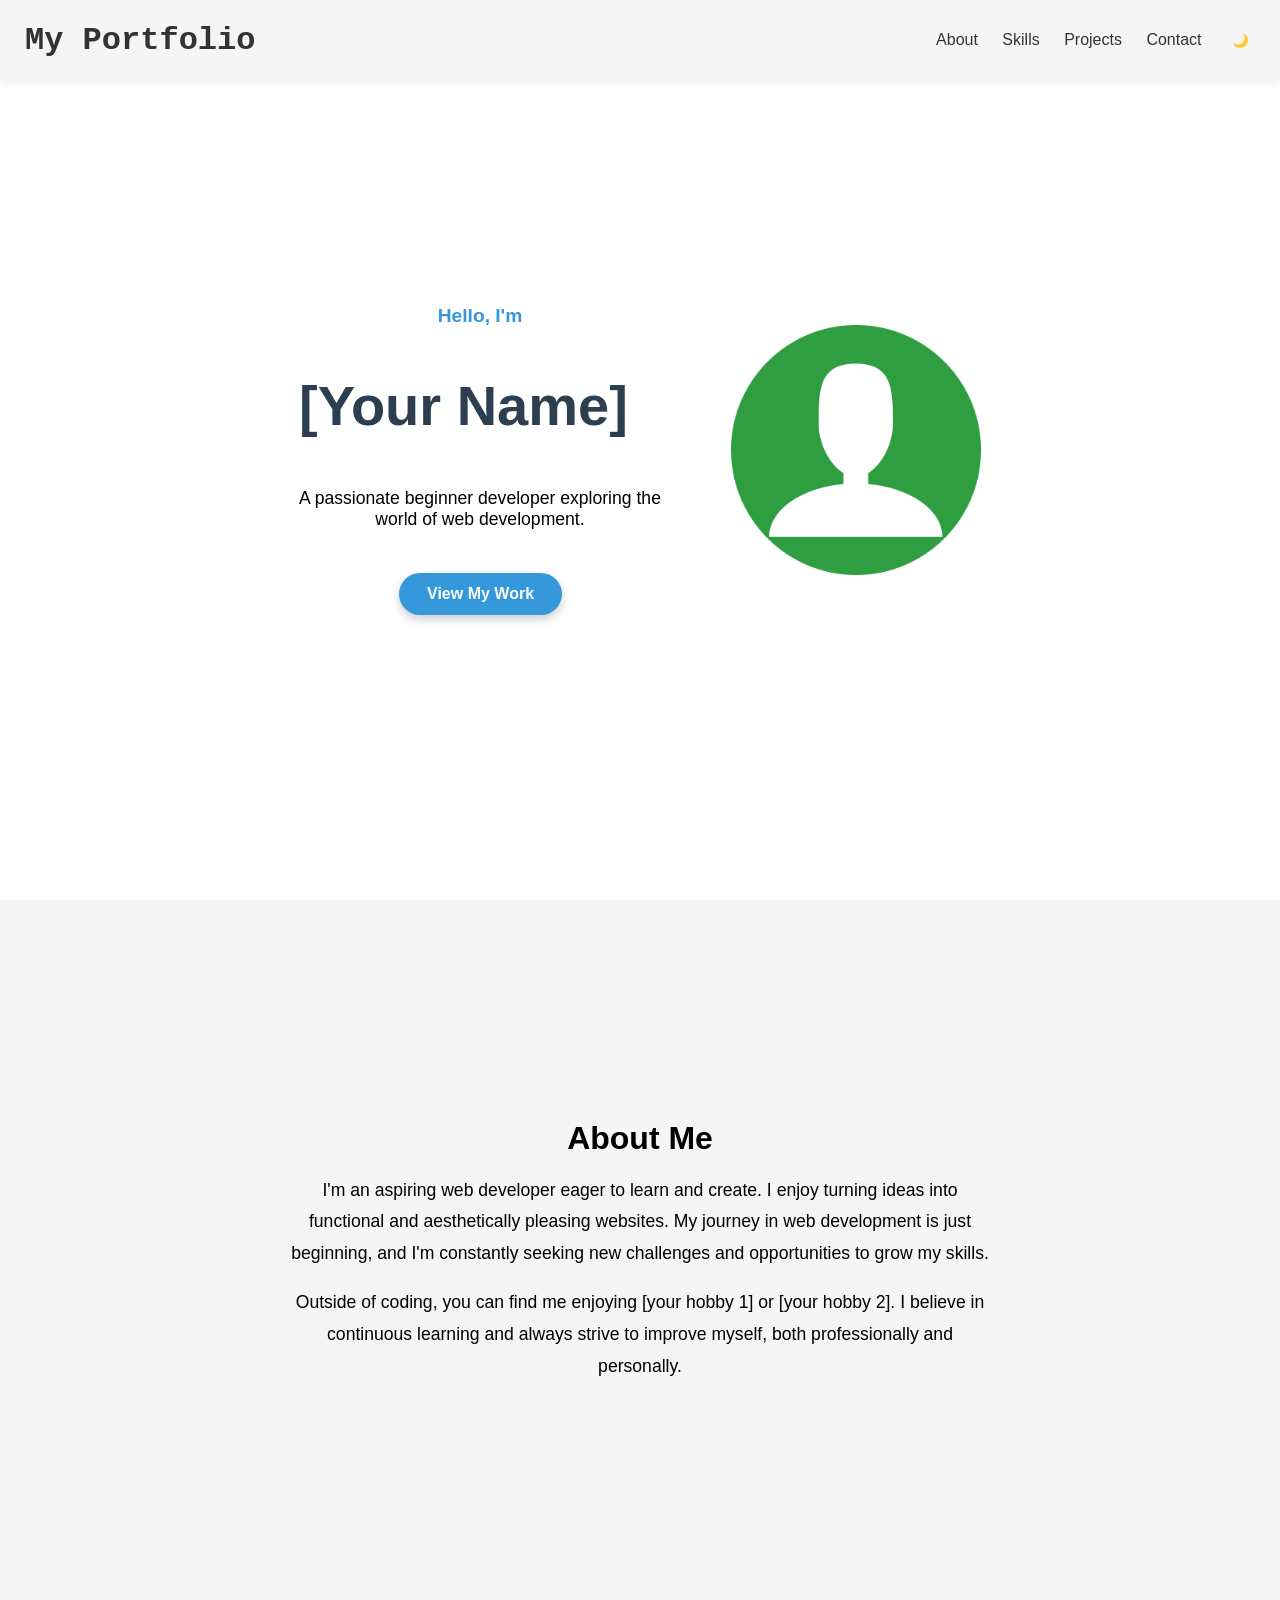
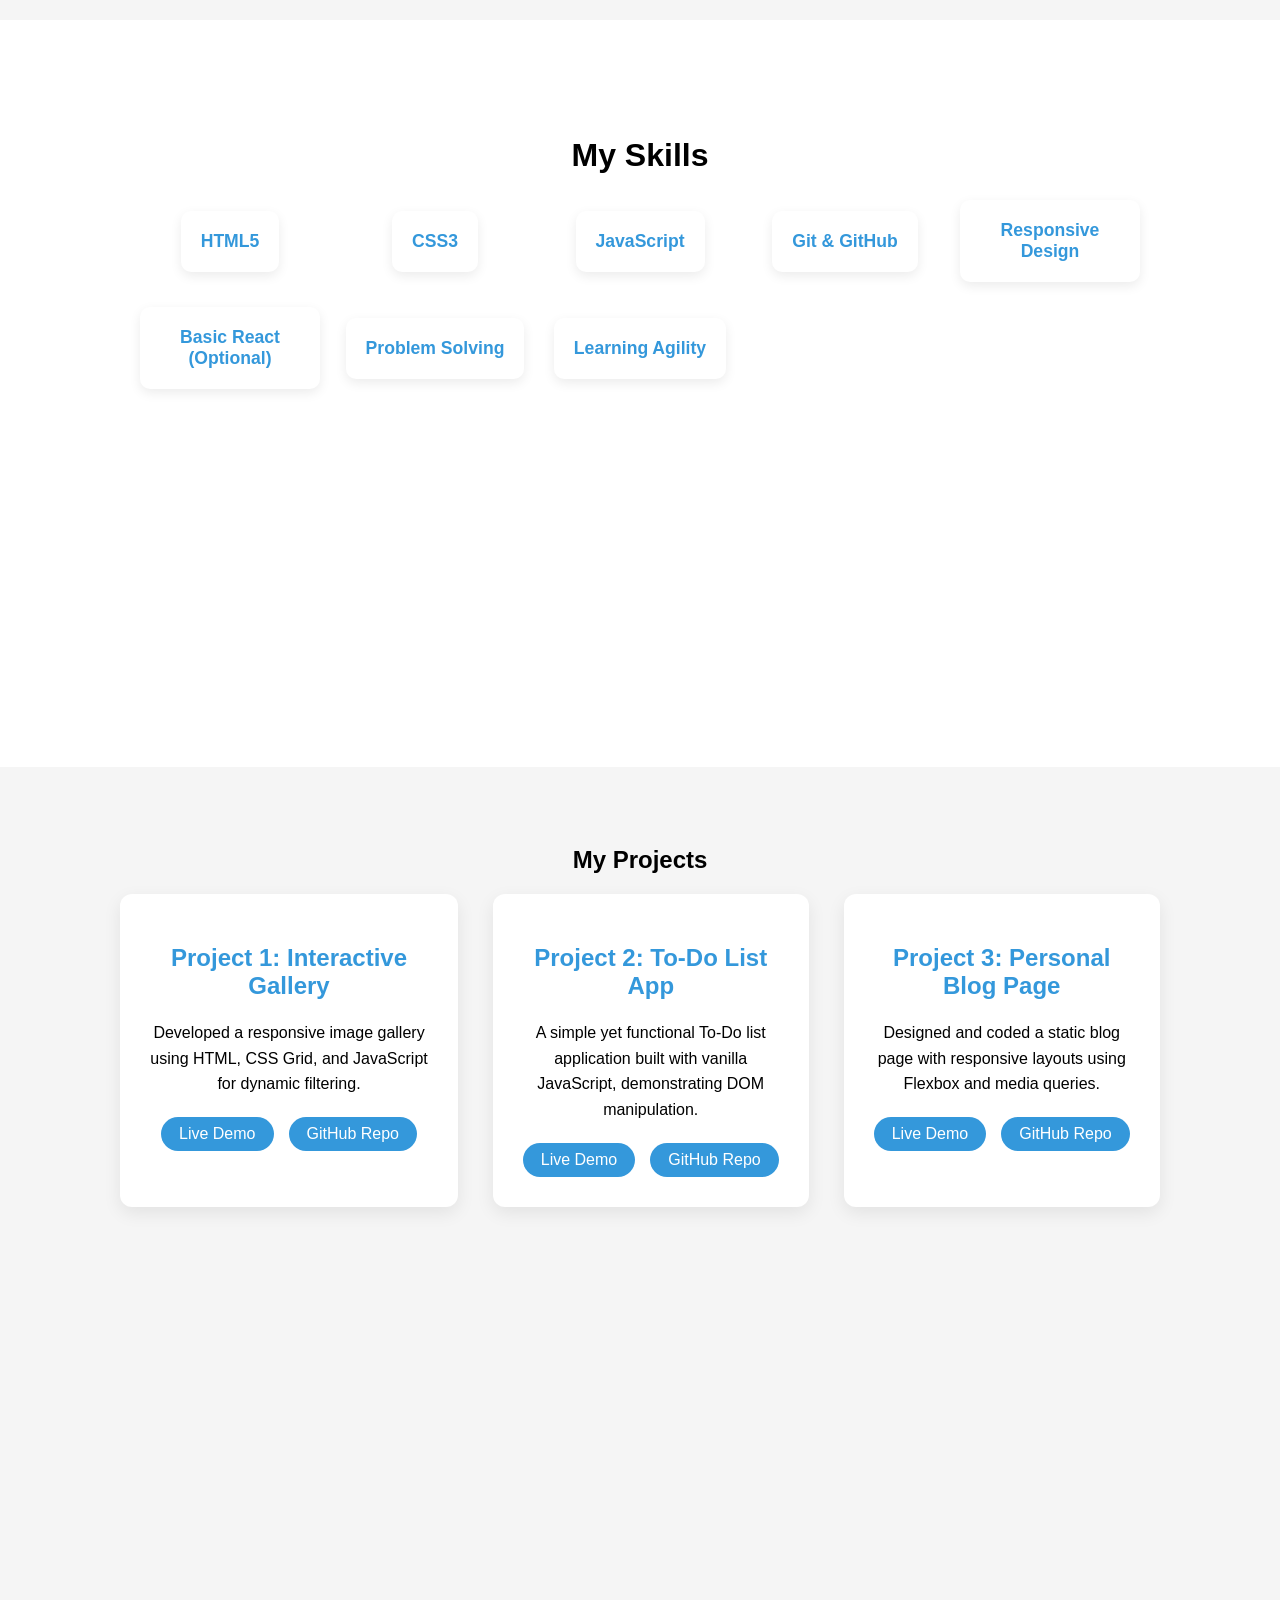
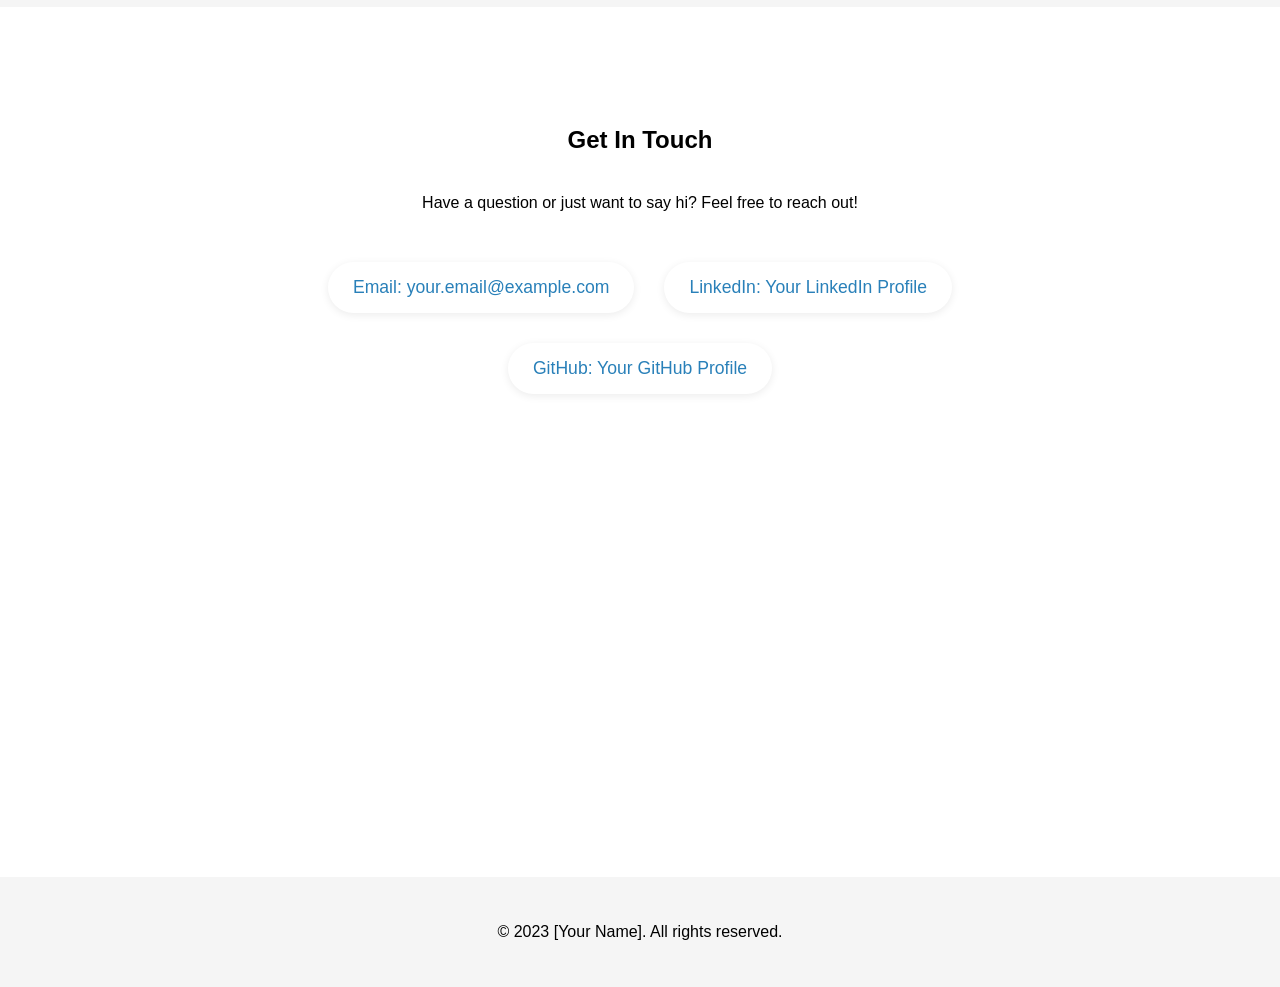
<file: index.html>
<!DOCTYPE html>
    <html lang="en">
    <head>
        <meta charset="UTF-8">
        <meta name="viewport" content="width=device-width, initial-scale=1.0">
        <title>My Enhanced Portfolio</title>
        <link rel="stylesheet" href="home.css">
    </head>
    <body>
        <header class="navbar">
            <div class="nav-container">
                <div><h1 class="logo" style="font-family: 'Roboto Mono', monospace;">My Portfolio</h1></div>
                <div class="nav-link">
                    <a class="nav-a" href="#about">About</a>
                    <a class="nav-a" href="#skills">Skills</a>
                    <a class="nav-a" href="#projects">Projects</a>
                    <a class="nav-a" href="#contact">Contact</a>
                    <button class="nav-logo">🌙</button>
                </div>
            </div>
        </header>
        <section id="hero"class="hero">
            <div class="hero-text">
                <p class="greeting">Hello, I'm</p>
                <h1 class="hero-name">[Your Name]</h1>
                <p class="hero-para">A passionate beginner developer exploring the<br> world of web development.</p>
                <a href="#projects" class="hero-button">View My Work</a>
            </div>
            <div class="hero-image-container">
                <img src="profile-image.png" alt="Your Image" class="hero-image"> 
            </div>
        </section>
        <section id="about" class="about">
            <h1>About Me</h1>
            <div class="about-container">
                <p>I'm an aspiring web developer eager to learn and create. I enjoy turning ideas into<br> functional and aesthetically pleasing websites. My journey in web development is just<br> beginning, and I'm constantly seeking new challenges and opportunities to grow my skills.</p>
                <p>Outside of coding, you can find me enjoying [your hobby 1] or [your hobby 2]. I believe in<br> continuous learning and always strive to improve myself, both professionally and<br> personally.</p>
            </div>
        </section>
        <section id="skills" class="skills">
            <h1 class="skills-head">My Skills</h1>
            <div class="grid">
                <div class="skills-element">HTML5</div>
                <div class="skills-element">CSS3</div>
                <div class="skills-element">JavaScript</div>
                <div class="skills-element">Git & GitHub</div>
                <div class="skills-element">Responsive Design </div>
                <div class="skills-element">Basic React (Optional)</div>
                <div class="skills-element">Problem Solving</div>
                <div class="skills-element">Learning Agility</div>
            </div>
        </section>
        <section id="projects" class="projects">
            <h1>My Projects</h1>
            <div class="projects-container">
                <div class="project-detail">
                    <h1 class="projects-head">Project 1: Interactive<br> Gallery</h1>
                    <p class="projects-text">Developed a responsive image gallery<br> using HTML, CSS Grid, and JavaScript<br> for dynamic filtering.</p>
                    <div class="project-button-container">
                        <a class="projects-button" href="home.html">Live Demo</a>
                        <a class="projects-button" href="home.html">GitHub Repo</a>
                    </div>
                    
                </div>
                <div class="project-detail">
                    <h1 class="projects-head">Project 2: To-Do List<br> App</h1>
                    <p class="projects-text">A simple yet functional To-Do list<br> application built with vanilla<br> JavaScript, demonstrating DOM<br> manipulation.</p>
                    <div class="project-button-container">
                        <a class="projects-button" href="home.html">Live Demo</a>
                        <a class="projects-button" href="home.html">GitHub Repo</a>
                    </div>
                </div>
                <div class="project-detail">
                    <h1 class="projects-head">Project 3: Personal <br>Blog Page</h1>
                    <p class="projects-text">Designed and coded a static blog<br> page with responsive layouts using<br> Flexbox and media queries.</p>
                    <div class="project-button-container">
                        <a class="projects-button" href="home.html">Live Demo</a>
                        <a class="projects-button" href="home.html">GitHub Repo</a>
                    </div>
                </div>
            </div> 
        </section>
        <section id="contact" class="contact">
            <h1>Get In Touch</h1>
            <p>Have a question or just want to say hi? Feel free to reach out!</p>
            <div class="contact-container">
                <a class="contact-detail" href="">Email: your.email@example.com</a>
                <a class="contact-detail" href="">LinkedIn: Your LinkedIn Profile</a>
                <a class="contact-detail" href="">GitHub: Your GitHub Profile</a>
            </div>
        </section>
        <section >
            <footer class="footer-container">
                <p class="footer-object">© 2023 [Your Name]. All rights reserved.</p>
            </footer>
        </section>
    </body>
    </html>
</file>
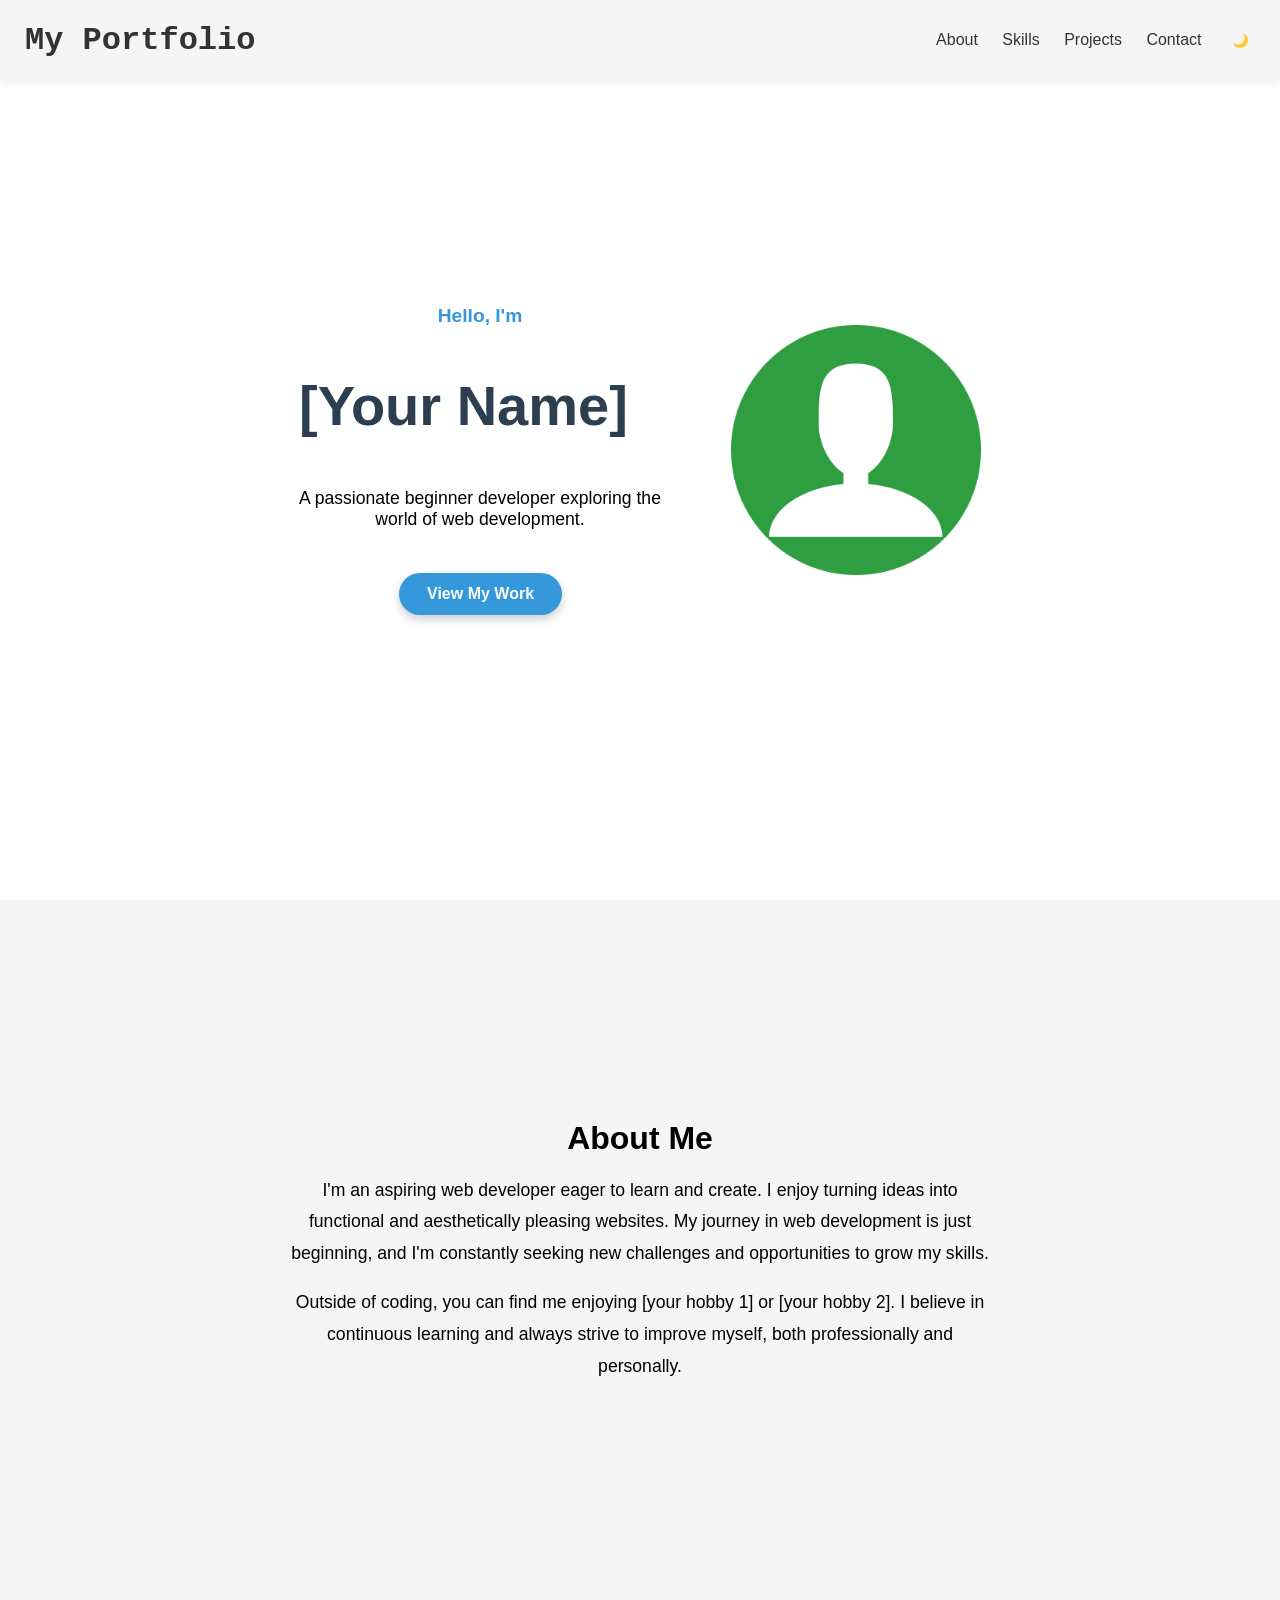
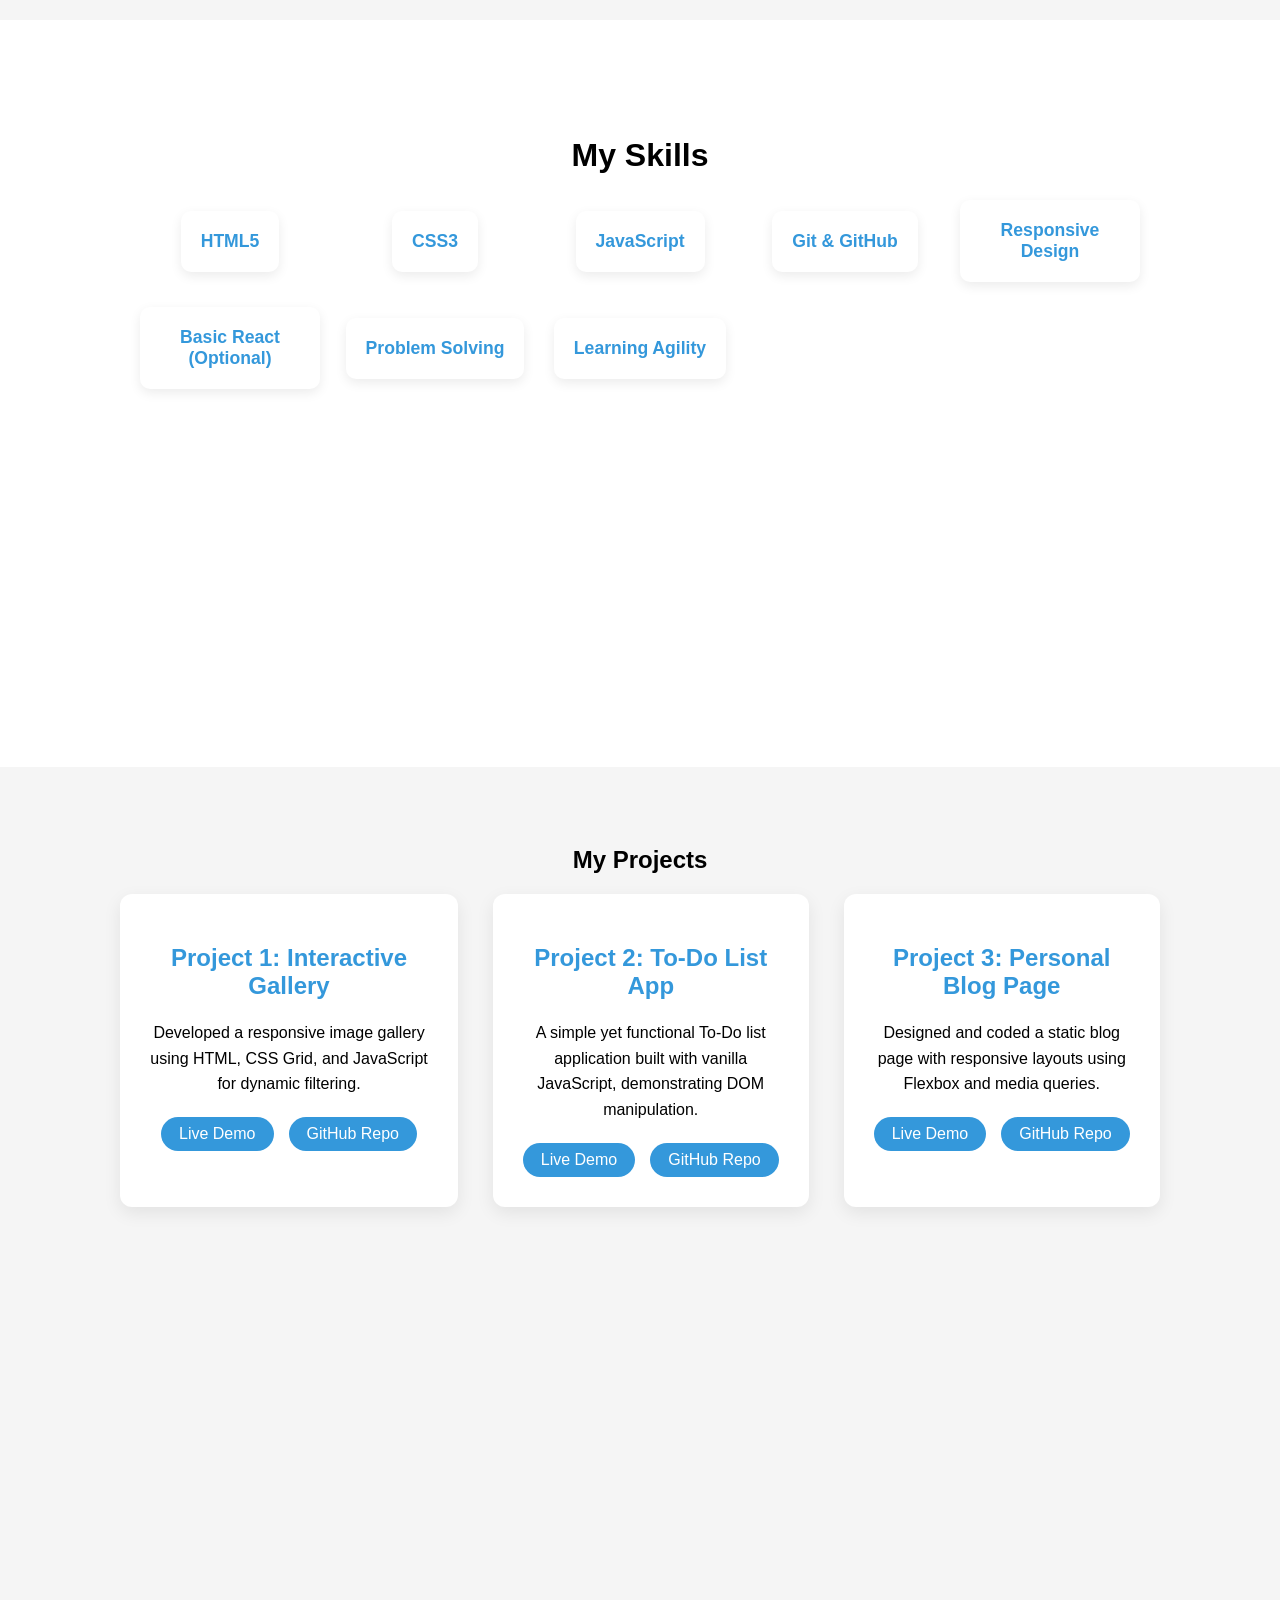
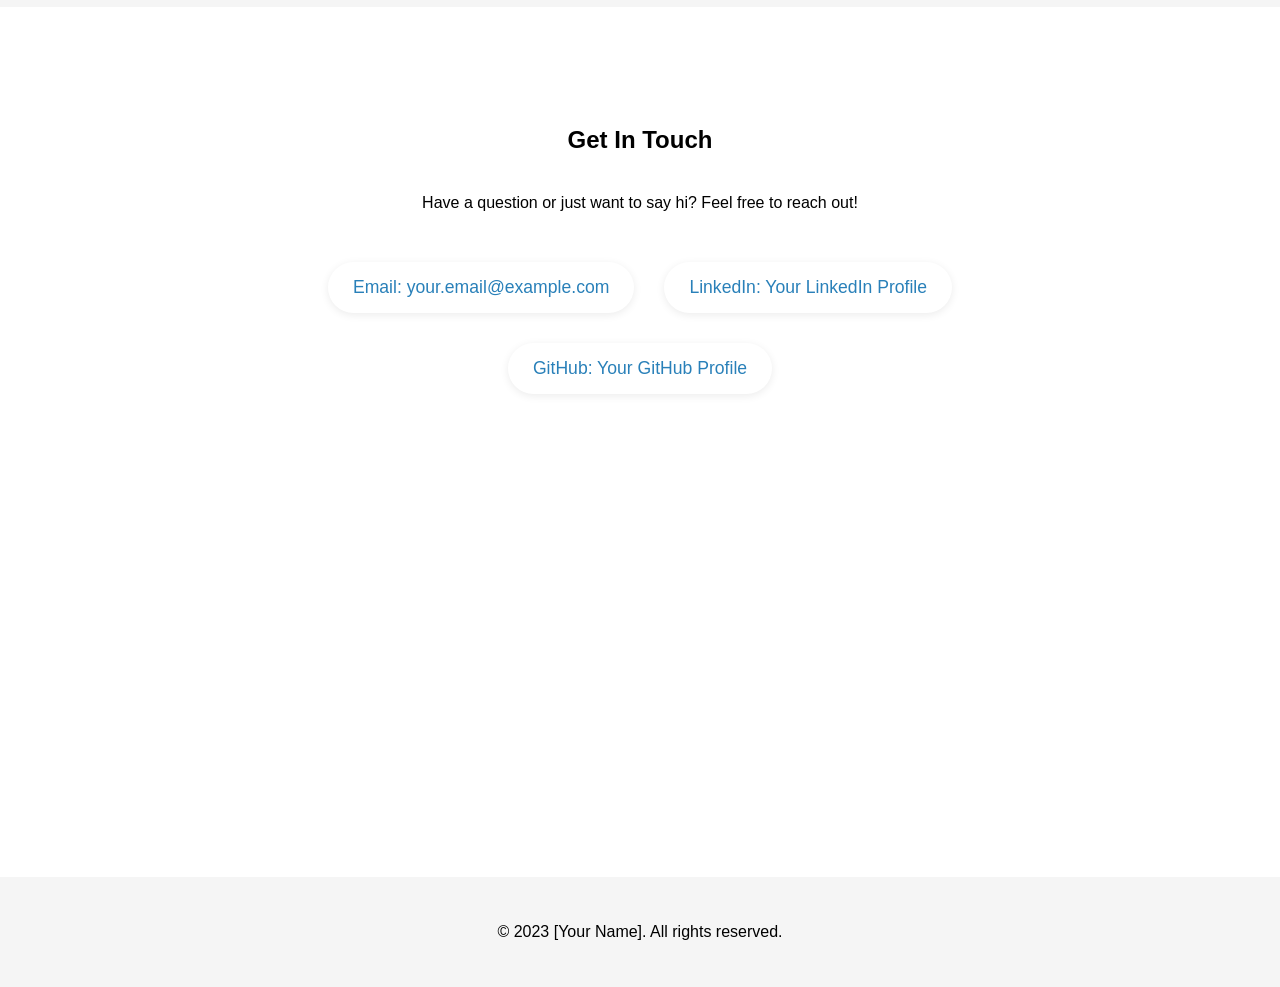
<file: home.html>
<!DOCTYPE html>
    <html lang="en">
    <head>
        <meta charset="UTF-8">
        <meta name="viewport" content="width=device-width, initial-scale=1.0">
        <title>My Enhanced Portfolio</title>
        <link rel="stylesheet" href="home.css">
    </head>
    <body>
        <header class="navbar">
            <div class="nav-container">
                <div><h1 class="logo" style="font-family: 'Roboto Mono', monospace;">My Portfolio</h1></div>
                <div class="nav-link">
                    <a class="nav-a" href="#about">About</a>
                    <a class="nav-a" href="#skills">Skills</a>
                    <a class="nav-a" href="#projects">Projects</a>
                    <a class="nav-a" href="#contact">Contact</a>
                    <button class="nav-logo">🌙</button>
                </div>
            </div>
        </header>
        <section id="hero"class="hero">
            <div class="hero-text">
                <p class="greeting">Hello, I'm</p>
                <h1 class="hero-name">[Your Name]</h1>
                <p class="hero-para">A passionate beginner developer exploring the<br> world of web development.</p>
                <a href="#projects" class="hero-button">View My Work</a>
            </div>
            <div class="hero-image-container">
                <img src="profile-image.png" alt="Your Image" class="hero-image"> 
            </div>
        </section>
        <section id="about" class="about">
            <h1>About Me</h1>
            <div class="about-container">
                <p>I'm an aspiring web developer eager to learn and create. I enjoy turning ideas into<br> functional and aesthetically pleasing websites. My journey in web development is just<br> beginning, and I'm constantly seeking new challenges and opportunities to grow my skills.</p>
                <p>Outside of coding, you can find me enjoying [your hobby 1] or [your hobby 2]. I believe in<br> continuous learning and always strive to improve myself, both professionally and<br> personally.</p>
            </div>
        </section>
        <section id="skills" class="skills">
            <h1 class="skills-head">My Skills</h1>
            <div class="grid">
                <div class="skills-element">HTML5</div>
                <div class="skills-element">CSS3</div>
                <div class="skills-element">JavaScript</div>
                <div class="skills-element">Git & GitHub</div>
                <div class="skills-element">Responsive Design </div>
                <div class="skills-element">Basic React (Optional)</div>
                <div class="skills-element">Problem Solving</div>
                <div class="skills-element">Learning Agility</div>
            </div>
        </section>
        <section id="projects" class="projects">
            <h1>My Projects</h1>
            <div class="projects-container">
                <div class="project-detail">
                    <h1 class="projects-head">Project 1: Interactive<br> Gallery</h1>
                    <p class="projects-text">Developed a responsive image gallery<br> using HTML, CSS Grid, and JavaScript<br> for dynamic filtering.</p>
                    <div class="project-button-container">
                        <a class="projects-button" href="home.html">Live Demo</a>
                        <a class="projects-button" href="home.html">GitHub Repo</a>
                    </div>
                    
                </div>
                <div class="project-detail">
                    <h1 class="projects-head">Project 2: To-Do List<br> App</h1>
                    <p class="projects-text">A simple yet functional To-Do list<br> application built with vanilla<br> JavaScript, demonstrating DOM<br> manipulation.</p>
                    <div class="project-button-container">
                        <a class="projects-button" href="home.html">Live Demo</a>
                        <a class="projects-button" href="home.html">GitHub Repo</a>
                    </div>
                </div>
                <div class="project-detail">
                    <h1 class="projects-head">Project 3: Personal <br>Blog Page</h1>
                    <p class="projects-text">Designed and coded a static blog<br> page with responsive layouts using<br> Flexbox and media queries.</p>
                    <div class="project-button-container">
                        <a class="projects-button" href="home.html">Live Demo</a>
                        <a class="projects-button" href="home.html">GitHub Repo</a>
                    </div>
                </div>
            </div> 
        </section>
        <section id="contact" class="contact">
            <h1>Get In Touch</h1>
            <p>Have a question or just want to say hi? Feel free to reach out!</p>
            <div class="contact-container">
                <a class="contact-detail" href="">Email: your.email@example.com</a>
                <a class="contact-detail" href="">LinkedIn: Your LinkedIn Profile</a>
                <a class="contact-detail" href="">GitHub: Your GitHub Profile</a>
            </div>
        </section>
        <section >
            <footer class="footer-container">
                <p class="footer-object">© 2023 [Your Name]. All rights reserved.</p>
            </footer>
        </section>
    </body>
    </html>
</file>
<file: home.css>
body{
    margin: 0;
    font-family: 'Poppins', sans-serif;
    background-color: #ffffff;
}






.navbar{
    position: fixed;
    top: 0;
    left: 0;
    width: 100%;
}
.nav-container{
    display: flex;
    align-items: center;
    justify-content: space-between;
    padding:15px 25px;
    gap: 20px;
    color: #333333;
    background-color: #f5f5f5;
    box-shadow: 0px 2px 8px rgba(0, 0, 0, 0.08);
    height: 50px;

}
.nav-a{
        color: #333333;
        text-decoration: none;
        margin-left: 20px;
}
.nav-a:hover{
    text-decoration: underline;
}
.nav-logo{
    margin-left: 20px;
    background-color: #f5f5f5;
    padding: 0px 6px;
    border: 0;
}
.nav-logo:hover{
    transform: scale(1.5);
    transition: all 0.5s ease-in-out;
}






.hero{
    display: flex;
    flex-wrap: wrap;
    padding: 0px 20px;
    justify-content: center;
    align-items: center;
    height: 100vh;
}
.greeting{
    color: #3498db;
    font-weight: 600;
    margin-bottom: 10px;
    text-align: center;
    font-size: 1.2em;
}
.hero-name{
    font-weight: 700;
    font-size: 3.5em;
    font-family: 'Poppins', sans-serif;
    color: #2c3e50;
    margin-bottom: 50px;

}
.hero-para{
    text-align: center;
    font-size: 1.1em;
}
.hero-image-container{
    height: 250px;
    width: 250px;
    margin-left: 70px;
    border-color: #2980b9;
}
.hero-image{
    height: 100%;
    width: 100%;
    object-fit:cover;
}
.hero-button{
    margin-left: 100px;
    display: inline-block;
    text-decoration: none;
    color: white;
    background-color: #3498db;
    padding:12px 28px;
    border-radius: 50px;
    margin-top: 25px;
    font-weight: 600;
    box-shadow: 0 4px 10px  rgba(0, 0, 0, 0.2);
}
.hero-button:hover{
    background-color:#2980b9;
    transform: translateY(-3px);
    box-shadow:  0 6px 15px rgba(0, 0, 0, 0.3);
    color: #2980b9;
    transition: all 0.3s ease;

}
.hero-image-container:hover {
    transform: scale(1.05); 
    transition: all 0.3s ease;
}






.about{
    display: flex;
    flex-wrap:wrap;
    flex-direction: column;
    padding: 0px 20px;
    justify-content: center;
    align-items: center;
    height: 80vh;
    background-color: #f5f5f5;
}
.about h1{
    font-family: 'Poppins', sans-serif;
    font-weight: 600;
    font-size: 2em;
    margin: 0px 0px

}
.about-container{
    max-width: 800px;
    font-family: 'Poppins', sans-serif;
    font-size: 1.1em;
    line-height: 1.8;
    text-align: center;
}






.skills{
    height: 80vh;
}
.grid{
    display: grid;
    grid-template-columns: repeat(auto-fit, minmax(180px, 1fr));
    gap: 25px;
    justify-items: center;
    align-items: center;
    max-width: 1000px;
    margin: 0 auto;
    
}
.grid div{
    font-family: 'Poppins', sans-serif;
    padding: 20px;
    text-align: center;
    border: 1px;    
    background-color: #ffffff;
    color: #3498db;
    font-weight: 600;
    font-size: 1.1em;
    box-shadow: 0px 4px 12px rgba(0, 0, 0, 0.08);
    border-radius: 10px;
}
.skills-element:hover{
    background-color: #2980b9;
    color: #ffffff;
    transform: translateY(-6px);
    transition: all ease 0.3s;
}
.skills-head{
    text-align: center;
    font-size: 2em;
    font-weight: 600;
    padding-top: 90px;
}






.projects{
    background-color: #f5f5f5;
    height: 80vh;
    justify-content: center;
    align-items: center;
    padding:60px 20px;
}
.projects-container{
    display: flex;
    justify-content: center;
    gap: 35px;
    border: 1px;
    margin: 0 auto;
}
.project-detail{
    background-color: #ffffff;
    padding:30px;
    border-radius: 12px;
    box-shadow: 0 6px 18px rgba(0, 0, 0, 0.08);
    transition: all 0.3s ease-out;
}
.projects-text{
    line-height: 1.6;
    text-align: center;
}
.projects-head{
    color: #3498db;
}
.projects h1{
    text-align: center;
}
.project-button-container{
    display: flex;
    justify-content: center;
    align-items: center;
    gap: 15px;
    margin-top: 20px;
}
.projects-button{
    display: inline-block;
    background-color:#3498db;
    color: #ffffff;
    text-decoration: none;
    padding: 8px 18px;
    border-radius: 25px;
    transition: all 0.3s ease-out;
}
.projects-button:hover{
    background-color: #2980b9;
    color: #2980b9;
    gap: 15px;
    transform: translateY(3px);
}
.project-detail:hover{
    transform: translateY(-5px);
    
}






.contact{
    padding-top: 100px;
    height: 80vh;
}
.contact h1{
    
    text-align: center;
}
.contact p{
    text-align: center;
    margin-bottom: 50px;
    margin-top: 40px;
}
.contact-container{
    display: flex;
    flex-wrap: wrap;
    justify-content: center;
    max-width: 900px;
    margin: 0 auto;
    gap: 30px;
}
.contact-detail{
    text-decoration: none;
    color: #2980b9;
    border: 3px;
    border-radius: 30px;
    font-weight: 500;
    font-size: 1.1em;
    box-shadow: 0 2px 8px rgba(0, 0, 0, 0.08);
    padding: 15px 25px;
}
.contact-detail:hover{
    color:#ffffff;
    background-color: #2980b9;
    transform: translateY(-6px);
    transition: all 0.3s ease-out;
}
.footer-container{
    background-color: #f5f5f5;
    align-items: center;
    justify-content: center;
    padding: 30px;
    margin-top: 50px;
}
.footer-object{
    text-align: center; 
}
</file>
